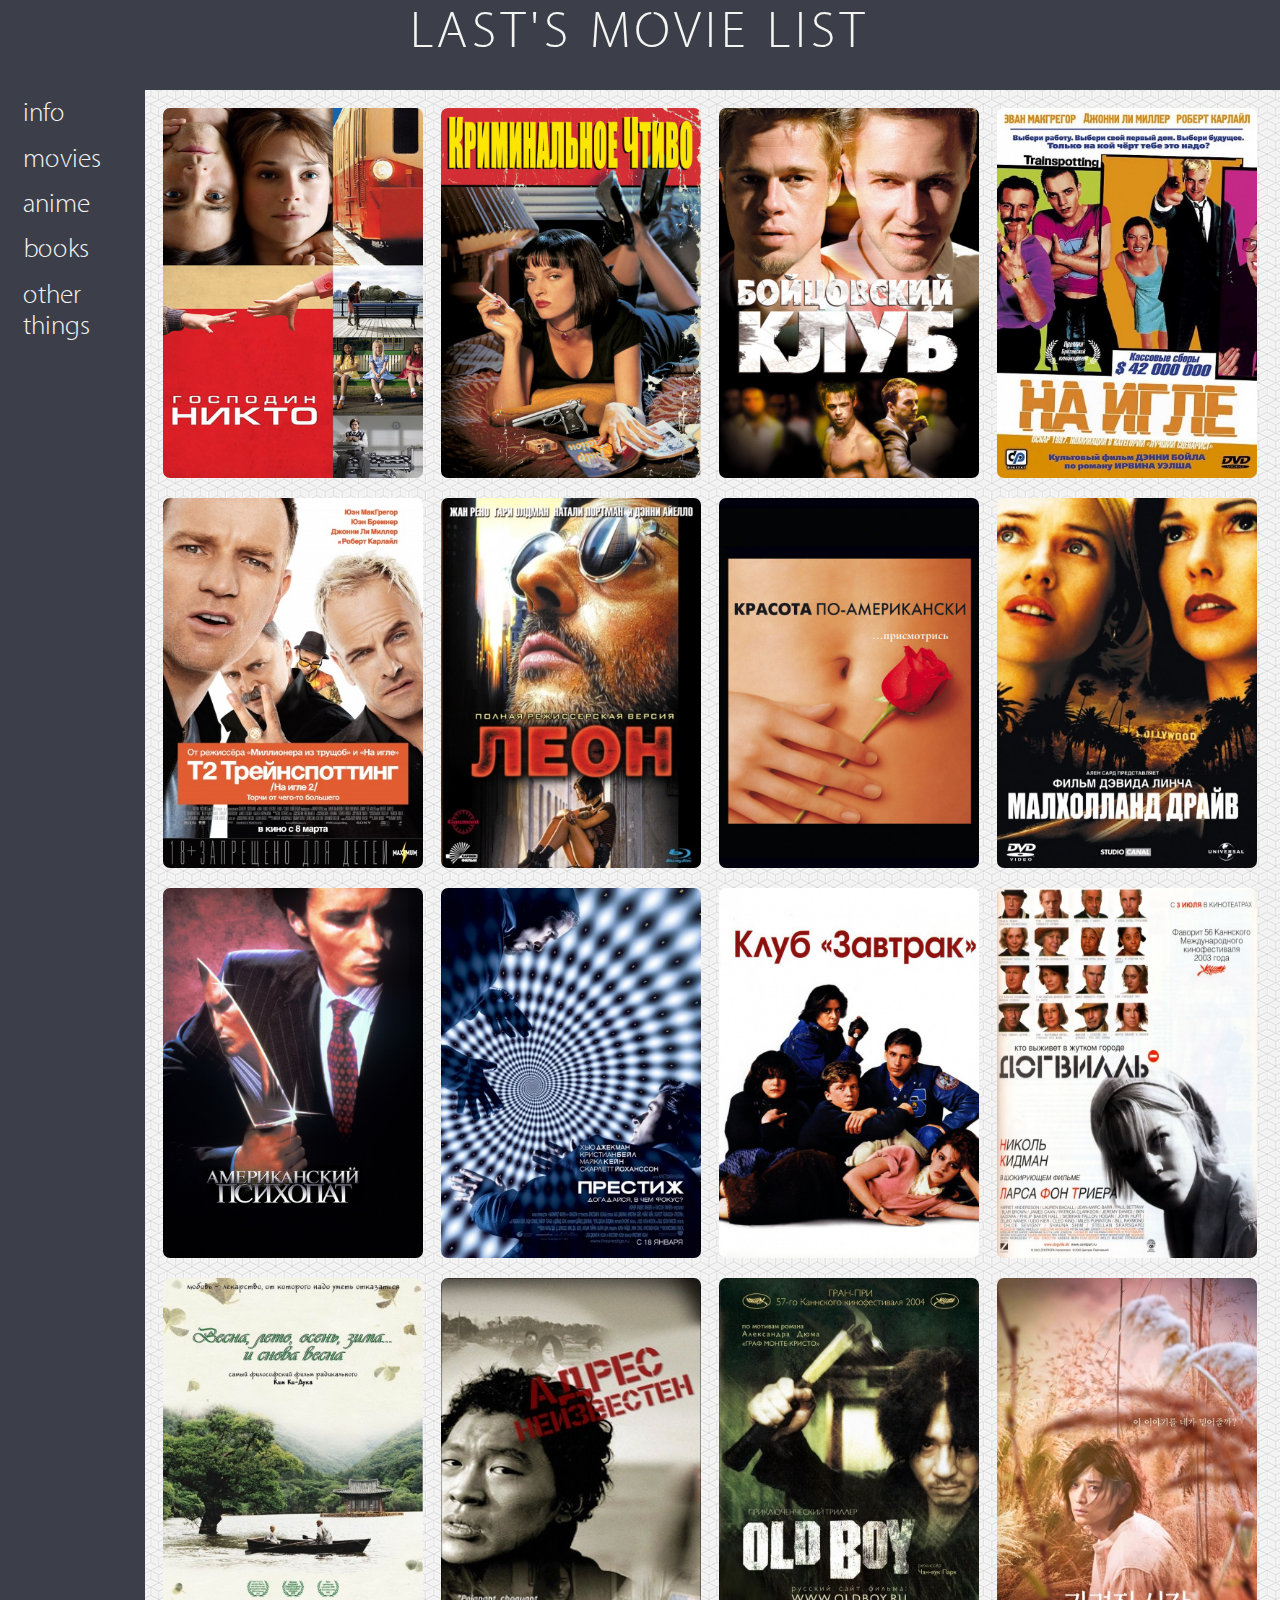
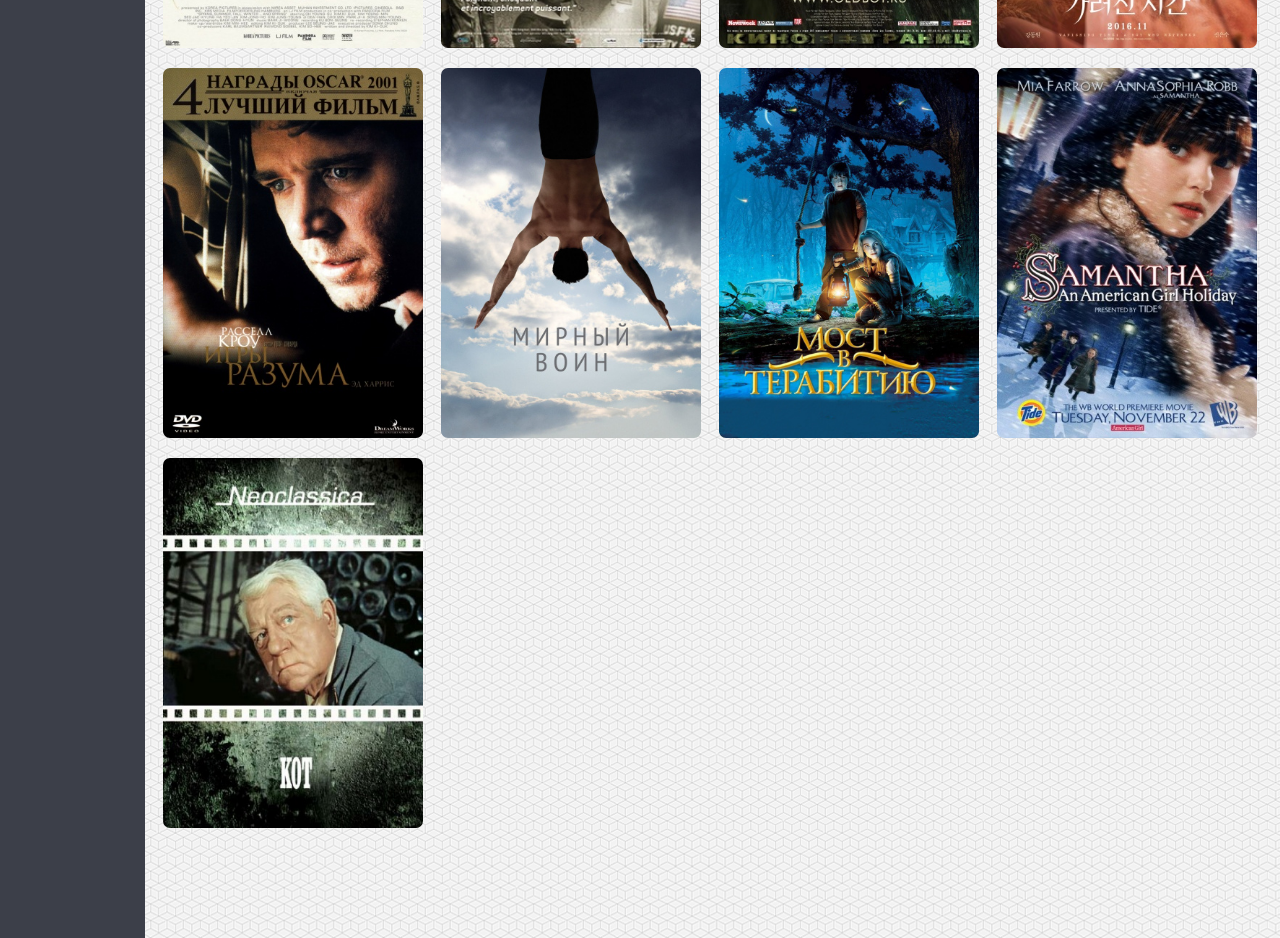
<file: index.html>
<!DOCTYPE html>
<html>
 <head>
  <meta charset="utf-8">
  <title>yo</title>
  <link rel="stylesheet" href="styles/Style.css">
  <link rel="icon" href="img/favicon.ico">
  </head>
 <body>
<!---------------
     Header
---------------!>
<header>
 <h1>LAST'S MOVIE LIST</h1>
</header> 
  
<!---------------
     Navigation
---------------!>
  <nav>
    <a href="info.html">info</a>
    <a href="index.html">movies</a>
    <a href="anime.html">anime</a>
    <a href="books.html">books</a>
    <a href="otherthings.html">other things</a>
  </nav>
  
<!---------------
     Content
---------------!>
<div> 
  <a href="https://www.kinopoisk.ru/film/232785/"><img src="img/mrnobody.jpg" title="Господин Никто"></a>	
  <a href="https://www.kinopoisk.ru/film/kriminalnoe-chtivo-1994-342/"><img src="img/pf.jpg" title="Криминальное чтиво"></a>
  <a href="https://www.kinopoisk.ru/film/361/"><img src="img/fight.jpg" title="Бойцовский клуб"></a>
  <a href="https://www.kinopoisk.ru/film/515/"><img src="img/trainsp.jpg" title="На игле"></a>
  <a href="https://www.kinopoisk.ru/film/t2-treynspotting-na-igle-2-2017-744776/"><img src="img/trainsp2.jpg" title="На игле 2"></a>
  <a href="https://www.kinopoisk.ru/film/389/"><img src="img/leon.jpg" title="Леон"></a>
  <a href="https://www.kinopoisk.ru/film/351/"><img src="img/amb.jpg" title="Красота по-американски"></a>
  <a href="https://www.kinopoisk.ru/film/malkholland-drayv-2001-466/"><img src="img/mullholl.jpg" title="Малхолланд Драйв"></a>
  <a href="https://www.kinopoisk.ru/film/amerikanskiy-psikhopat-2000-588/"><img src="img/ampsy.jpg" title="Американский психопат"></a>
  <a href="https://www.kinopoisk.ru/film/prestizh-2006-195334/"><img src="img/pr.jpg" title="Престиж"></a>
  <a href="https://www.kinopoisk.ru/film/klub-zavtrak-1985-21844/"><img src="img/club.jpg" title="Клуб 'Завтрак'"></a>
  <a href="https://www.kinopoisk.ru/film/dogvill-2003-7226/"><img src="img/dogville.jpg" title="Догвилль"></a>
  <a href="https://www.kinopoisk.ru/film/vesna-leto-osen-zima-i-snova-vesna-2003-47814/"><img src="img/kimki1.jpg" title="Весна, лето, осень, зима... и снова весна"></a>
  <a href="https://www.kinopoisk.ru/film/adres-neizvesten-2001-76558/"><img src="img/kimki2.jpg" title="Адрес неизвестен"></a>
  <a href="https://www.kinopoisk.ru/film/75871/"><img src="img/oldb.jpg" title="Олдбой"></a>
  <a href="https://www.kinopoisk.ru/film/1002665/"><img src="img/isvr.jpg" title="Исчезнувшее время"></a>
  <a href="https://www.kinopoisk.ru/film/igry-razuma-2001-530/"><img src="img/mind.jpg" title="Игры разума"></a>
  <a href="https://www.kinopoisk.ru/film/87161/"><img src="img/war.jpg" title="Мирный воин"></a>
  <a href="https://www.kinopoisk.ru/film/78753/"><img src="img/btt.jpg" title="Мост в Терабитию"></a>
  <a href="https://www.kinopoisk.ru/film/samanta-kanikuly-amerikanskoy-devochki-2004-324654/"><img src="img/smnt.jpg" title="Саманта: Каникулы американской девочки"></a>
  <a href="https://www.kinopoisk.ru/film/26761/"><img src="img/lecat.jpg" title="Кот"></a>
</div>
  
<!---------------
     Footer[x]
---------------!>
 </body>
</html>
</file>
<file: styles/Style.css>
@font-face {
 font-family: Cleanvertising;
 src: url('../fonts/cleanvel-webfont.woff2') format('woff2'),
      url('../fonts/cleanvel-webfont.woff') format('woff'); 
}
body{
  background: url(../img/backgr.png);
  margin: 0;
  padding: 0;
  box-sizing: border-box;
  width: 100%;
  min-height: 100vh;
  font-family: Cleanvertising, Arial, sans-serif;  
  display: grid;
  grid-template-columns: 145px 1fr;
  grid-template-rows: 10vh 1fr 10vh;
  grid-template-areas: "a a"
                       "b c"
                       "b j";
}

header{
  grid-area: a;
  background-color: #3c3f49;
}
h1 {
  margin: 0;
  text-align: center;
  color: #F4F5F2;
  font-size: 3.25em;
  letter-spacing: 0.1em;
  font-weight: normal;
}

nav{
  grid-area: b;
  background-color: #3c3f49;
}
nav a {
  display: flex;
  padding: 0.45rem 1.45rem;
  font-size: 1.7rem;
  text-decoration: none;
  color: #F4F5F2;
}
nav a:hover {
	background: #eae9e8;
	color: #01A58D;
	padding-left: 40px;
}

div {
  min-width: 70em;
  max-width: 80em;
  grid-area: c;
  display: flex;
  flex-flow: row wrap;
  margin-top: 2vh;
  margin-left: 0.7vw;
}
div a {
  display: flex;
  margin: 0 0.7vmax;
  margin-bottom: 20px;
}
img {
  width:260px;
  height:370px;
  border-radius: 7px;
}

p {
 font-family: Cleanvertising;
text-align: center;
  text-color: #3c3f49;
font-size: 5.25em;
}
</file>
